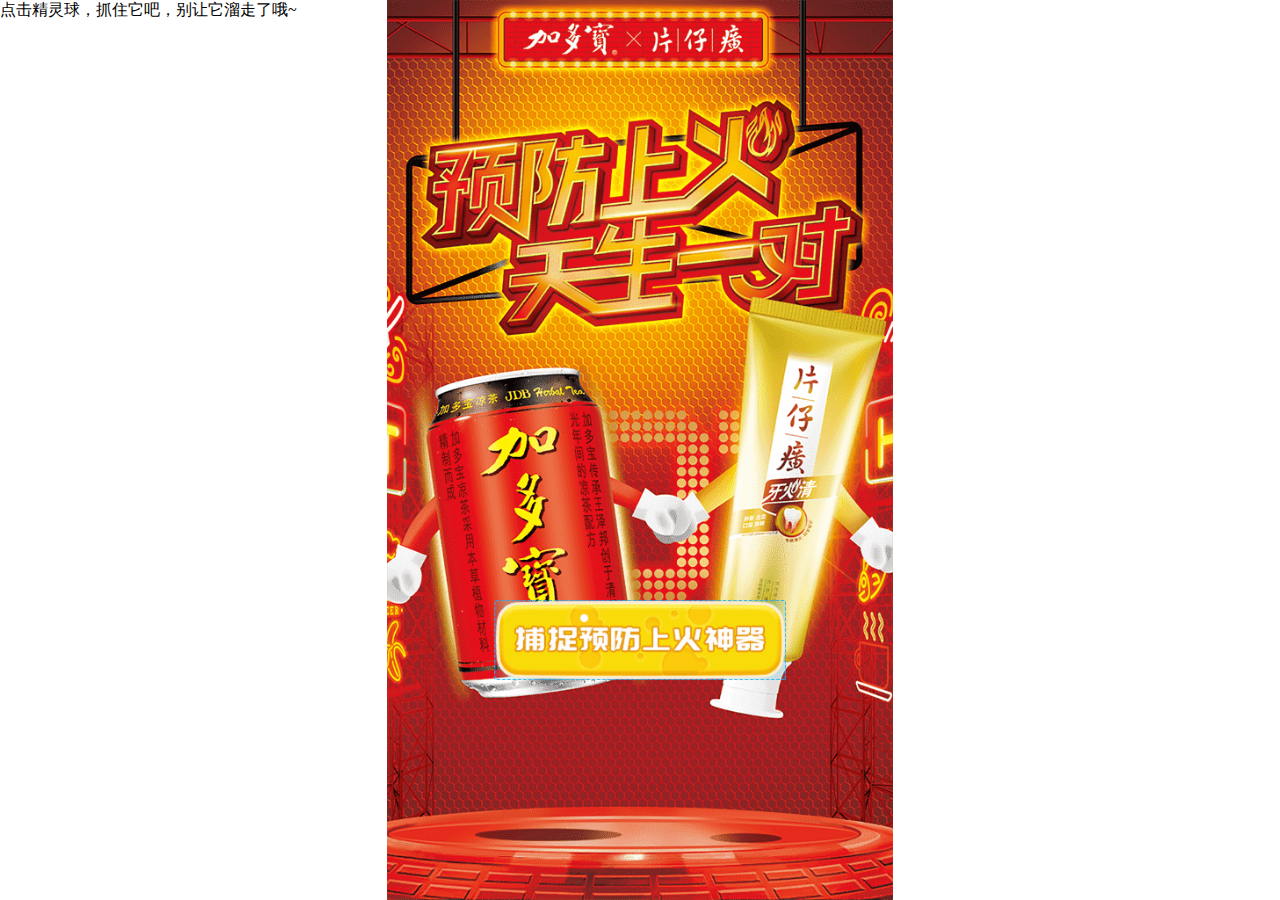
<file: index.html>
<!DOCTYPE html>
<html lang="en">

<head>
    <meta charset="UTF-8">
    <title>WebAR Demo</title>
    <meta name="viewport" content="width=device-width, initial-scale=1, maximum-scale=1, user-scalable=no">
    <link rel="stylesheet" href="asset/css/default.css" />

    
</head>

<body>
    <audio id="bg_music" src="asset/audio/bg.mp3" type="audio/mpeg" loop preload="auto"></audio>

    <div class="header" id="header">点击精灵球，抓住它吧，别让它溜走了哦~</div>

    <div class="home_container">
        <div class="start" id="start"></div>
        <!-- <div class="help" id="help"></div> -->
    </div>

    <div class="picked_container_failed">
        <div class="failed_header">   
            <div class="failed_contents" id="cell0">
                <p>很遗憾，</p>
                <p>捕捉的预防上火神奇神器溜走了</p>
            </div>
        </div>
        
        <div class="failed_help" id="f_restart"></div>
    </div>

    <div class="picked_container">
        <div class="sucess_header">
            <div class="sucess_contents" id="cell1">
                <p>恭喜您捕捉到了预防上火神器一枚</p>
                <p id="pick_content"></p>
            </div>
        </div>
        <div class="gift"></div>
        <!-- <div class="start" id="pick-gift"></div> -->
        <div class="help" id="s_restart"></div>
    </div>


    <div id="main">
        <div class="jdb" id="jdb01"></div>
        <div class="yg" id="yg01"></div>
    
        <div class="jdb" id="jdb02"></div>
        <div class="yg" id="yg02"></div>
    
        <div class="jdb" id="jdb03"></div>
        <div class="yg" id="yg03"></div>
    </div>

    <div id="picking">
        <div id="group_ball">
            <div class="jdb_p" id="jdb-pick"></div>
            <div class="yg_p" id="yg-pick"></div>
        </div>
        <div class="ball" id="ball-pick"></div>
    </div>

    <video id="video" playsinline=""></video>

    <div class="footer">
        <select class="none" id="videoDevice"></select>
    </div>

    <script type="text/javascript" src="asset/js/jquery.min.js"></script>
    <script type="text/javascript" src="asset/js/arcam.js"></script>
    <script type="text/javascript" src="asset/js/app.js"></script>
</body>

</html>
</file>
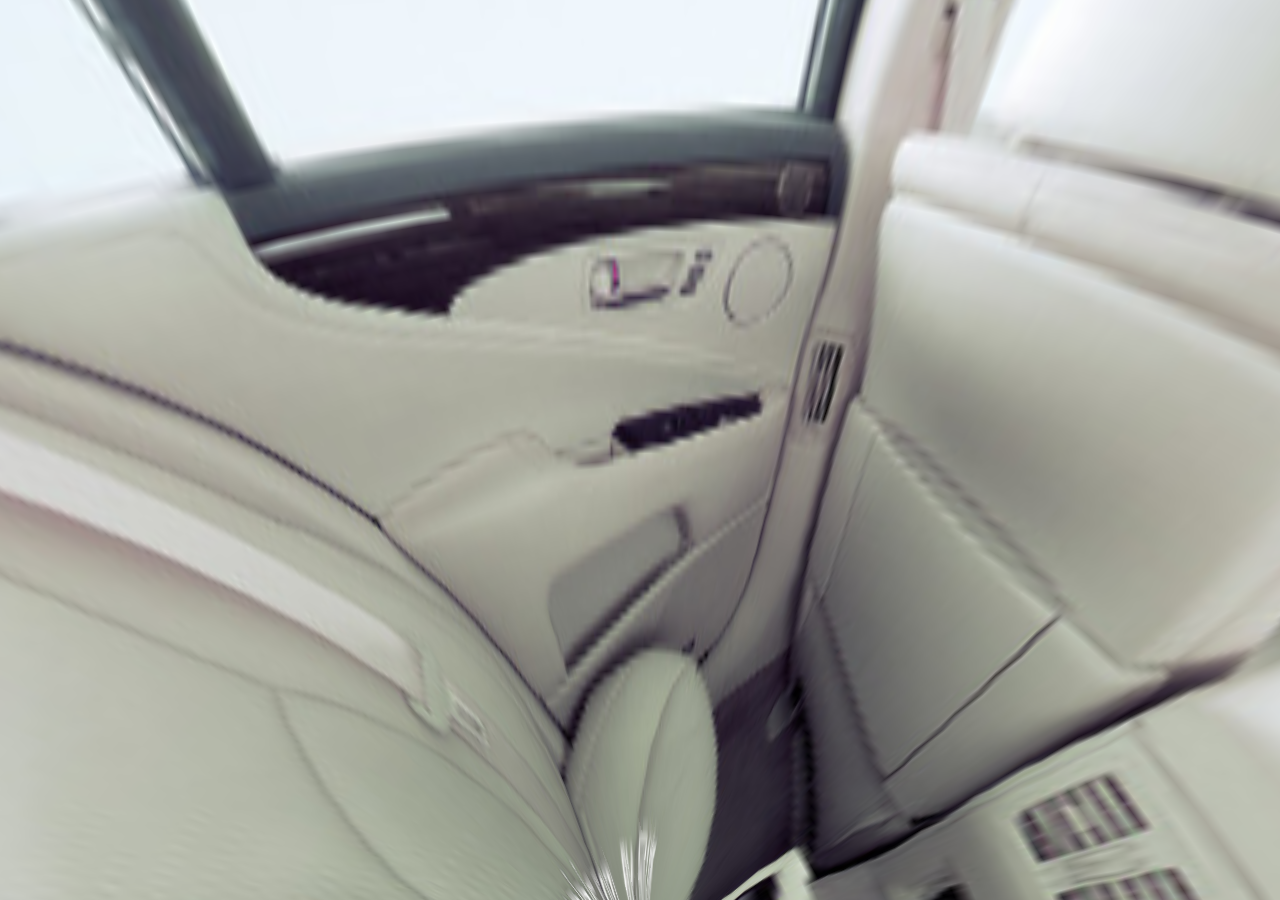
<file: car/index.html>
<!DOCTYPE html>
<html lang="en">
	<head>
		<title>Car Demo</title>
		<meta charset="utf-8">
		<meta name="viewport" content="width=device-width, user-scalable=no, minimum-scale=1.0, maximum-scale=1.0">
		<link type="text/css" rel="stylesheet" href="main.css">

		<script src="js/three.min.js"></script>
		<script src="js/OrbitControls.js"></script>
		<script src="js/DeviceOrientationControls.js"></script>
		<script src="js/inflate.min.js"></script>
		<script src="js/FBXLoader.js"></script>
		<script src="js/GLTFLoader.js"></script>
		<script src="js/EquirectangularToCubeGenerator.js"></script>
	</head>
	<body>

		<div id="container"></div>

		<script>
			var container, controls;
			var camera, scene, renderer, light;

			init();
			animate();

			function init() {
				container = document.getElementById( 'container' );

				camera = new THREE.PerspectiveCamera( 75, window.innerWidth / window.innerHeight, 1, 1100 );
				camera.target = new THREE.Vector3( 0, 0, 0 );

				scene = new THREE.Scene();

				light = new THREE.HemisphereLight( 0xffffff, 0x444444 );
				light.position.set( 0, 200, 0 );
				scene.add( light );

				light = new THREE.DirectionalLight( 0xffffff );
				light.position.set( 0, 200, 100 );
				light.castShadow = true;
				light.shadow.camera.top = 180;
				light.shadow.camera.bottom = - 100;
				light.shadow.camera.left = - 120;
				light.shadow.camera.right = 120;
				scene.add( light );


				var geometry = new THREE.SphereBufferGeometry( 500, 60, 40 );
				// invert the geometry on the x-axis so that all of the faces point inward
				geometry.scale( - 1, 1, 1 );

				var texture = new THREE.TextureLoader().load( 'textures/car01.jpg' );
				var material = new THREE.MeshBasicMaterial( { map: texture } );

				mesh = new THREE.Mesh( geometry, material );

				scene.add( mesh );

				renderer = new THREE.WebGLRenderer();
				renderer.setPixelRatio( window.devicePixelRatio );
				renderer.setSize( window.innerWidth, window.innerHeight );
				container.appendChild( renderer.domElement );

				//control
				var isMobile = /iPhone|iPad|iPod|Android/i.test(navigator.userAgent);
				if (isMobile) {
					console.log("You are using Mobile");
					controls = new THREE.DeviceOrientationControls( camera );
					camera.position.set(0, 0, 0);
				} else {
					console.log("You are using Desktop");
					controls = new THREE.OrbitControls( camera, renderer.domElement );
					controls.target.set( 0, 0, 0 );
					camera.position.set(0, 30, -30);
					controls.minDistance = 0;
					controls.maxDistance = 200;
					// controls.minPolarAngle = Math.PI / 3;
					// controls.maxPolarAngle = Math.PI / 2;
					// controls.enableZoom = false;
					controls.enablePan = false;
					controls.autoRotate = true;
					controls.update();
				}

				window.addEventListener( 'resize', onWindowResize, false );
			}

			function onWindowResize() {

				camera.aspect = window.innerWidth / window.innerHeight;
				camera.updateProjectionMatrix();

				renderer.setSize( window.innerWidth, window.innerHeight );
			}

			function animate() {
				requestAnimationFrame( animate );
				controls.update();
				update();
			}

			function update() {
				renderer.render( scene, camera );
			}



			var overscroll = function(el) {
				console.log("element is ", el);
				el.addEventListener('touchstart', function() {
					var top = el.scrollTop
					, totalScroll = el.scrollHeight
					, currentScroll = top + el.offsetHeight;
					//If we're at the top or the bottom of the containers
					//scroll, push up or down one pixel.
					//
					//this prevents the scroll from "passing through" to
					//the body.
					if(top === 0) {
						el.scrollTop = 1
					} else if(currentScroll === totalScroll) {
						el.scrollTop = top - 1
					}
				})
				el.addEventListener('touchmove', function(evt) {
					//if the content is actually scrollable, i.e. the content is long enough
					//that scrolling can occur
					if(el.offsetHeight < el.scrollHeight)
						evt._isScroller = true
				})
			}
			overscroll(container);
			document.body.addEventListener('touchmove', function(evt) {
			//In this case, the default behavior is scrolling the body, which
			//would result in an overflow.  Since we don't want that, we preventDefault.
			if(!evt._isScroller) {
				evt.preventDefault()
			}
			})

		</script>
	</body>
</html>
</file>
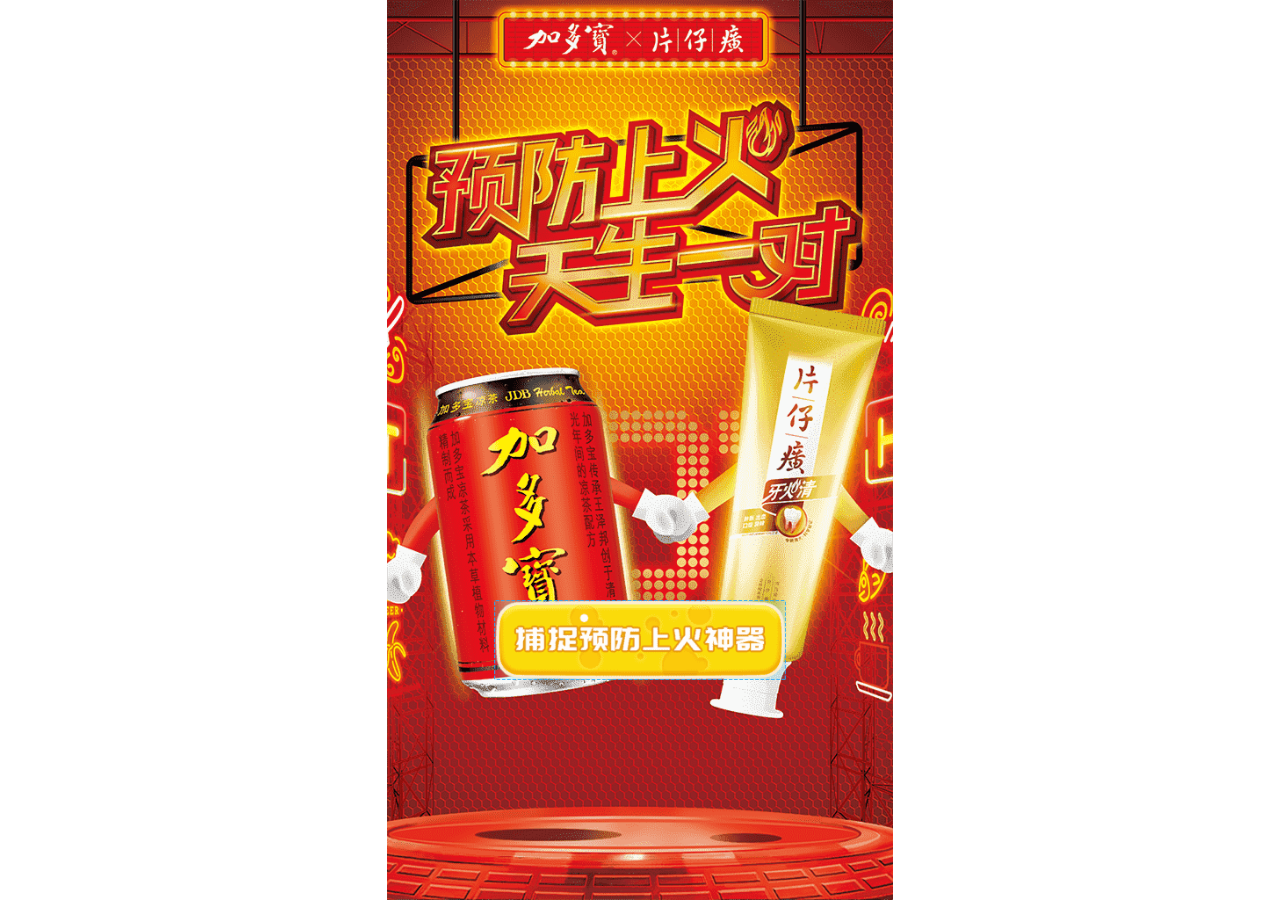
<file: demo/index.html>
<!DOCTYPE html>
<html lang="en">

<head>
    <meta charset="UTF-8">
    <title>WebAR Demo</title>
    <meta name="viewport" content="width=device-width, initial-scale=1, maximum-scale=1, user-scalable=no">
    <link rel="stylesheet" href="asset/css/default.css" />

    
</head>

<body>
    <audio id="bg_music" src="asset/audio/bg.mp3" type="audio/mpeg" loop preload="auto"></audio>


    <div class="home_container">
        <div class="start" id="start"></div>
        <!-- <div class="help" id="help"></div> -->
    </div>

    <div class="picked_container_failed">
        <div class="failed_header">   
            <div class="failed_contents" id="cell0">
                <p>很遗憾，</p>
                <p>捕捉的预防上火神奇神器溜走了</p>
            </div>
        </div>
        
        <div class="failed_help" id="f_restart"></div>
    </div>

    <div class="picked_container">
        <div class="sucess_header">
            <div class="sucess_contents" id="cell1">
                <p>恭喜您捕捉到了预防上火神器一枚</p>
                <p>获得鲜芋仙9折券一张</p>
            </div>
        </div>
        <div class="gift"></div>
        <div class="start" id="pick-gift"></div>
        <div class="help" id="s_restart"></div>
    </div>


    <div id="main">
        <div class="jdb" id="jdb01"></div>
        <div class="yg" id="yg01"></div>
    
        <div class="jdb" id="jdb02"></div>
        <div class="yg" id="yg02"></div>
    
        <div class="jdb" id="jdb03"></div>
        <div class="yg" id="yg03"></div>
    </div>

    <div id="picking">
        <div id="group_ball">
            <div class="jdb_p" id="jdb-pick"></div>
            <div class="yg_p" id="yg-pick"></div>
        </div>
        <div class="ball" id="ball-pick"></div>
    </div>

    <video id="video" playsinline=""></video>

    <div class="footer">
        <select class="none" id="videoDevice"></select>
    </div>

    <script type="text/javascript" src="asset/js/jquery.min.js"></script>
    <script type="text/javascript" src="asset/js/arcam.js"></script>
    <script type="text/javascript" src="asset/js/app.js"></script>
</body>

</html>
</file>
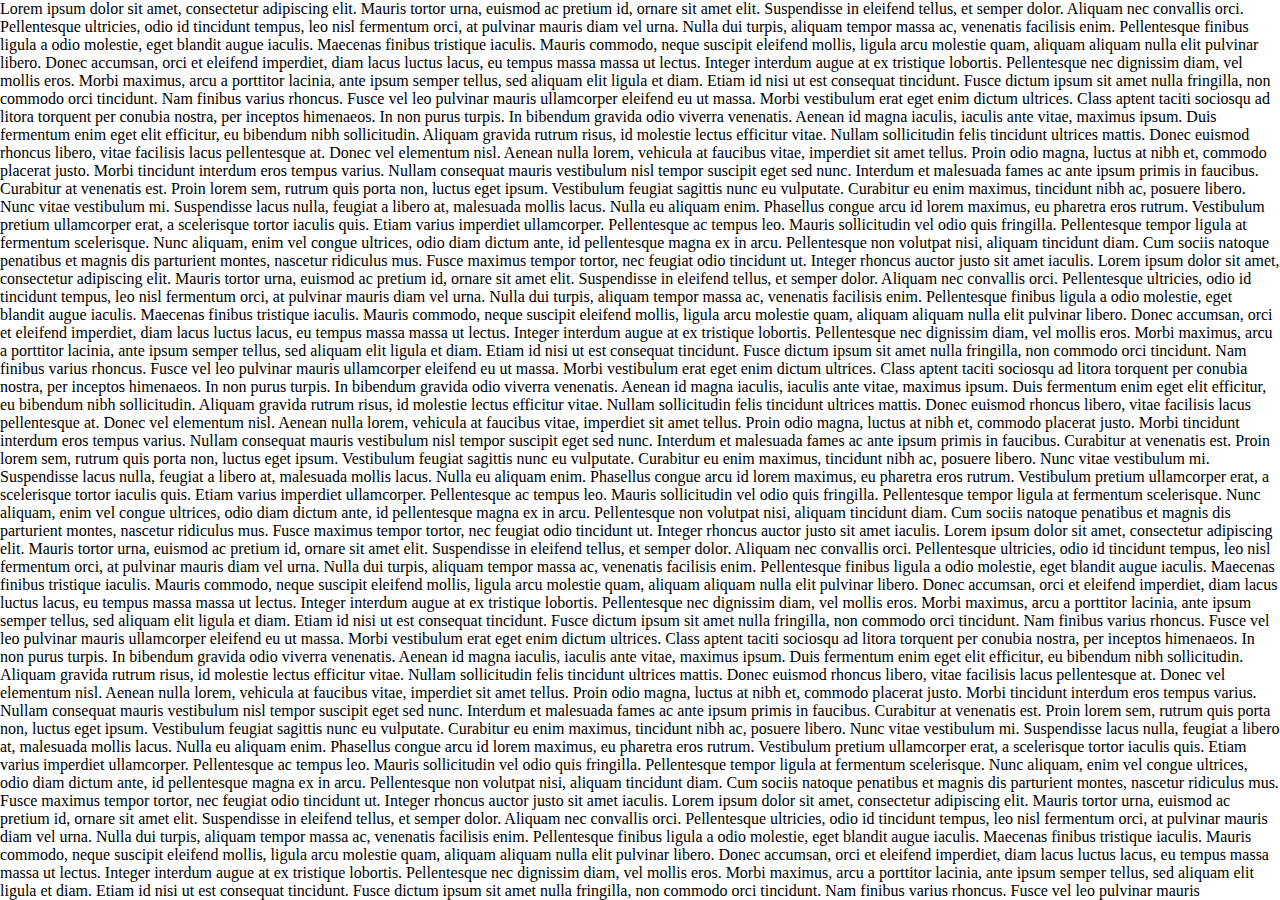
<file: prevent-overscroll/index.html>
<!doctype html>
<html>
  <head>
   <meta charset="utf-8">
  </head>
<body>
<div class="scroll" style="position:absolute; overflow:scroll; -webkit-overflow-scrolling: touch; top:0; left:0; bottom:0; right:0">
 Lorem ipsum dolor sit amet, consectetur adipiscing elit. Mauris tortor urna, euismod ac pretium id, ornare sit amet elit. Suspendisse in eleifend tellus, et semper dolor. Aliquam nec convallis orci. Pellentesque ultricies, odio id tincidunt tempus, leo nisl fermentum orci, at pulvinar mauris diam vel urna. Nulla dui turpis, aliquam tempor massa ac, venenatis facilisis enim. Pellentesque finibus ligula a odio molestie, eget blandit augue iaculis. Maecenas finibus tristique iaculis. Mauris commodo, neque suscipit eleifend mollis, ligula arcu molestie quam, aliquam aliquam nulla elit pulvinar libero. Donec accumsan, orci et eleifend imperdiet, diam lacus luctus lacus, eu tempus massa massa ut lectus. Integer interdum augue at ex tristique lobortis. Pellentesque nec dignissim diam, vel mollis eros. Morbi maximus, arcu a porttitor lacinia, ante ipsum semper tellus, sed aliquam elit ligula et diam. Etiam id nisi ut est consequat tincidunt. Fusce dictum ipsum sit amet nulla fringilla, non commodo orci tincidunt.

Nam finibus varius rhoncus. Fusce vel leo pulvinar mauris ullamcorper eleifend eu ut massa. Morbi vestibulum erat eget enim dictum ultrices. Class aptent taciti sociosqu ad litora torquent per conubia nostra, per inceptos himenaeos. In non purus turpis. In bibendum gravida odio viverra venenatis. Aenean id magna iaculis, iaculis ante vitae, maximus ipsum. Duis fermentum enim eget elit efficitur, eu bibendum nibh sollicitudin.

Aliquam gravida rutrum risus, id molestie lectus efficitur vitae. Nullam sollicitudin felis tincidunt ultrices mattis. Donec euismod rhoncus libero, vitae facilisis lacus pellentesque at. Donec vel elementum nisl. Aenean nulla lorem, vehicula at faucibus vitae, imperdiet sit amet tellus. Proin odio magna, luctus at nibh et, commodo placerat justo. Morbi tincidunt interdum eros tempus varius. Nullam consequat mauris vestibulum nisl tempor suscipit eget sed nunc. Interdum et malesuada fames ac ante ipsum primis in faucibus. Curabitur at venenatis est. Proin lorem sem, rutrum quis porta non, luctus eget ipsum. Vestibulum feugiat sagittis nunc eu vulputate. Curabitur eu enim maximus, tincidunt nibh ac, posuere libero. Nunc vitae vestibulum mi. Suspendisse lacus nulla, feugiat a libero at, malesuada mollis lacus. Nulla eu aliquam enim.

Phasellus congue arcu id lorem maximus, eu pharetra eros rutrum. Vestibulum pretium ullamcorper erat, a scelerisque tortor iaculis quis. Etiam varius imperdiet ullamcorper. Pellentesque ac tempus leo. Mauris sollicitudin vel odio quis fringilla. Pellentesque tempor ligula at fermentum scelerisque. Nunc aliquam, enim vel congue ultrices, odio diam dictum ante, id pellentesque magna ex in arcu. Pellentesque non volutpat nisi, aliquam tincidunt diam. Cum sociis natoque penatibus et magnis dis parturient montes, nascetur ridiculus mus. Fusce maximus tempor tortor, nec feugiat odio tincidunt ut. Integer rhoncus auctor justo sit amet iaculis.
 Lorem ipsum dolor sit amet, consectetur adipiscing elit. Mauris tortor urna, euismod ac pretium id, ornare sit amet elit. Suspendisse in eleifend tellus, et semper dolor. Aliquam nec convallis orci. Pellentesque ultricies, odio id tincidunt tempus, leo nisl fermentum orci, at pulvinar mauris diam vel urna. Nulla dui turpis, aliquam tempor massa ac, venenatis facilisis enim. Pellentesque finibus ligula a odio molestie, eget blandit augue iaculis. Maecenas finibus tristique iaculis. Mauris commodo, neque suscipit eleifend mollis, ligula arcu molestie quam, aliquam aliquam nulla elit pulvinar libero. Donec accumsan, orci et eleifend imperdiet, diam lacus luctus lacus, eu tempus massa massa ut lectus. Integer interdum augue at ex tristique lobortis. Pellentesque nec dignissim diam, vel mollis eros. Morbi maximus, arcu a porttitor lacinia, ante ipsum semper tellus, sed aliquam elit ligula et diam. Etiam id nisi ut est consequat tincidunt. Fusce dictum ipsum sit amet nulla fringilla, non commodo orci tincidunt.

Nam finibus varius rhoncus. Fusce vel leo pulvinar mauris ullamcorper eleifend eu ut massa. Morbi vestibulum erat eget enim dictum ultrices. Class aptent taciti sociosqu ad litora torquent per conubia nostra, per inceptos himenaeos. In non purus turpis. In bibendum gravida odio viverra venenatis. Aenean id magna iaculis, iaculis ante vitae, maximus ipsum. Duis fermentum enim eget elit efficitur, eu bibendum nibh sollicitudin.

Aliquam gravida rutrum risus, id molestie lectus efficitur vitae. Nullam sollicitudin felis tincidunt ultrices mattis. Donec euismod rhoncus libero, vitae facilisis lacus pellentesque at. Donec vel elementum nisl. Aenean nulla lorem, vehicula at faucibus vitae, imperdiet sit amet tellus. Proin odio magna, luctus at nibh et, commodo placerat justo. Morbi tincidunt interdum eros tempus varius. Nullam consequat mauris vestibulum nisl tempor suscipit eget sed nunc. Interdum et malesuada fames ac ante ipsum primis in faucibus. Curabitur at venenatis est. Proin lorem sem, rutrum quis porta non, luctus eget ipsum. Vestibulum feugiat sagittis nunc eu vulputate. Curabitur eu enim maximus, tincidunt nibh ac, posuere libero. Nunc vitae vestibulum mi. Suspendisse lacus nulla, feugiat a libero at, malesuada mollis lacus. Nulla eu aliquam enim.

Phasellus congue arcu id lorem maximus, eu pharetra eros rutrum. Vestibulum pretium ullamcorper erat, a scelerisque tortor iaculis quis. Etiam varius imperdiet ullamcorper. Pellentesque ac tempus leo. Mauris sollicitudin vel odio quis fringilla. Pellentesque tempor ligula at fermentum scelerisque. Nunc aliquam, enim vel congue ultrices, odio diam dictum ante, id pellentesque magna ex in arcu. Pellentesque non volutpat nisi, aliquam tincidunt diam. Cum sociis natoque penatibus et magnis dis parturient montes, nascetur ridiculus mus. Fusce maximus tempor tortor, nec feugiat odio tincidunt ut. Integer rhoncus auctor justo sit amet iaculis. 
 Lorem ipsum dolor sit amet, consectetur adipiscing elit. Mauris tortor urna, euismod ac pretium id, ornare sit amet elit. Suspendisse in eleifend tellus, et semper dolor. Aliquam nec convallis orci. Pellentesque ultricies, odio id tincidunt tempus, leo nisl fermentum orci, at pulvinar mauris diam vel urna. Nulla dui turpis, aliquam tempor massa ac, venenatis facilisis enim. Pellentesque finibus ligula a odio molestie, eget blandit augue iaculis. Maecenas finibus tristique iaculis. Mauris commodo, neque suscipit eleifend mollis, ligula arcu molestie quam, aliquam aliquam nulla elit pulvinar libero. Donec accumsan, orci et eleifend imperdiet, diam lacus luctus lacus, eu tempus massa massa ut lectus. Integer interdum augue at ex tristique lobortis. Pellentesque nec dignissim diam, vel mollis eros. Morbi maximus, arcu a porttitor lacinia, ante ipsum semper tellus, sed aliquam elit ligula et diam. Etiam id nisi ut est consequat tincidunt. Fusce dictum ipsum sit amet nulla fringilla, non commodo orci tincidunt.

Nam finibus varius rhoncus. Fusce vel leo pulvinar mauris ullamcorper eleifend eu ut massa. Morbi vestibulum erat eget enim dictum ultrices. Class aptent taciti sociosqu ad litora torquent per conubia nostra, per inceptos himenaeos. In non purus turpis. In bibendum gravida odio viverra venenatis. Aenean id magna iaculis, iaculis ante vitae, maximus ipsum. Duis fermentum enim eget elit efficitur, eu bibendum nibh sollicitudin.

Aliquam gravida rutrum risus, id molestie lectus efficitur vitae. Nullam sollicitudin felis tincidunt ultrices mattis. Donec euismod rhoncus libero, vitae facilisis lacus pellentesque at. Donec vel elementum nisl. Aenean nulla lorem, vehicula at faucibus vitae, imperdiet sit amet tellus. Proin odio magna, luctus at nibh et, commodo placerat justo. Morbi tincidunt interdum eros tempus varius. Nullam consequat mauris vestibulum nisl tempor suscipit eget sed nunc. Interdum et malesuada fames ac ante ipsum primis in faucibus. Curabitur at venenatis est. Proin lorem sem, rutrum quis porta non, luctus eget ipsum. Vestibulum feugiat sagittis nunc eu vulputate. Curabitur eu enim maximus, tincidunt nibh ac, posuere libero. Nunc vitae vestibulum mi. Suspendisse lacus nulla, feugiat a libero at, malesuada mollis lacus. Nulla eu aliquam enim.

Phasellus congue arcu id lorem maximus, eu pharetra eros rutrum. Vestibulum pretium ullamcorper erat, a scelerisque tortor iaculis quis. Etiam varius imperdiet ullamcorper. Pellentesque ac tempus leo. Mauris sollicitudin vel odio quis fringilla. Pellentesque tempor ligula at fermentum scelerisque. Nunc aliquam, enim vel congue ultrices, odio diam dictum ante, id pellentesque magna ex in arcu. Pellentesque non volutpat nisi, aliquam tincidunt diam. Cum sociis natoque penatibus et magnis dis parturient montes, nascetur ridiculus mus. Fusce maximus tempor tortor, nec feugiat odio tincidunt ut. Integer rhoncus auctor justo sit amet iaculis. 
 Lorem ipsum dolor sit amet, consectetur adipiscing elit. Mauris tortor urna, euismod ac pretium id, ornare sit amet elit. Suspendisse in eleifend tellus, et semper dolor. Aliquam nec convallis orci. Pellentesque ultricies, odio id tincidunt tempus, leo nisl fermentum orci, at pulvinar mauris diam vel urna. Nulla dui turpis, aliquam tempor massa ac, venenatis facilisis enim. Pellentesque finibus ligula a odio molestie, eget blandit augue iaculis. Maecenas finibus tristique iaculis. Mauris commodo, neque suscipit eleifend mollis, ligula arcu molestie quam, aliquam aliquam nulla elit pulvinar libero. Donec accumsan, orci et eleifend imperdiet, diam lacus luctus lacus, eu tempus massa massa ut lectus. Integer interdum augue at ex tristique lobortis. Pellentesque nec dignissim diam, vel mollis eros. Morbi maximus, arcu a porttitor lacinia, ante ipsum semper tellus, sed aliquam elit ligula et diam. Etiam id nisi ut est consequat tincidunt. Fusce dictum ipsum sit amet nulla fringilla, non commodo orci tincidunt.

Nam finibus varius rhoncus. Fusce vel leo pulvinar mauris ullamcorper eleifend eu ut massa. Morbi vestibulum erat eget enim dictum ultrices. Class aptent taciti sociosqu ad litora torquent per conubia nostra, per inceptos himenaeos. In non purus turpis. In bibendum gravida odio viverra venenatis. Aenean id magna iaculis, iaculis ante vitae, maximus ipsum. Duis fermentum enim eget elit efficitur, eu bibendum nibh sollicitudin.

Aliquam gravida rutrum risus, id molestie lectus efficitur vitae. Nullam sollicitudin felis tincidunt ultrices mattis. Donec euismod rhoncus libero, vitae facilisis lacus pellentesque at. Donec vel elementum nisl. Aenean nulla lorem, vehicula at faucibus vitae, imperdiet sit amet tellus. Proin odio magna, luctus at nibh et, commodo placerat justo. Morbi tincidunt interdum eros tempus varius. Nullam consequat mauris vestibulum nisl tempor suscipit eget sed nunc. Interdum et malesuada fames ac ante ipsum primis in faucibus. Curabitur at venenatis est. Proin lorem sem, rutrum quis porta non, luctus eget ipsum. Vestibulum feugiat sagittis nunc eu vulputate. Curabitur eu enim maximus, tincidunt nibh ac, posuere libero. Nunc vitae vestibulum mi. Suspendisse lacus nulla, feugiat a libero at, malesuada mollis lacus. Nulla eu aliquam enim.

Phasellus congue arcu id lorem maximus, eu pharetra eros rutrum. Vestibulum pretium ullamcorper erat, a scelerisque tortor iaculis quis. Etiam varius imperdiet ullamcorper. Pellentesque ac tempus leo. Mauris sollicitudin vel odio quis fringilla. Pellentesque tempor ligula at fermentum scelerisque. Nunc aliquam, enim vel congue ultrices, odio diam dictum ante, id pellentesque magna ex in arcu. Pellentesque non volutpat nisi, aliquam tincidunt diam. Cum sociis natoque penatibus et magnis dis parturient montes, nascetur ridiculus mus. Fusce maximus tempor tortor, nec feugiat odio tincidunt ut. Integer rhoncus auctor justo sit amet iaculis. 
 Lorem ipsum dolor sit amet, consectetur adipiscing elit. Mauris tortor urna, euismod ac pretium id, ornare sit amet elit. Suspendisse in eleifend tellus, et semper dolor. Aliquam nec convallis orci. Pellentesque ultricies, odio id tincidunt tempus, leo nisl fermentum orci, at pulvinar mauris diam vel urna. Nulla dui turpis, aliquam tempor massa ac, venenatis facilisis enim. Pellentesque finibus ligula a odio molestie, eget blandit augue iaculis. Maecenas finibus tristique iaculis. Mauris commodo, neque suscipit eleifend mollis, ligula arcu molestie quam, aliquam aliquam nulla elit pulvinar libero. Donec accumsan, orci et eleifend imperdiet, diam lacus luctus lacus, eu tempus massa massa ut lectus. Integer interdum augue at ex tristique lobortis. Pellentesque nec dignissim diam, vel mollis eros. Morbi maximus, arcu a porttitor lacinia, ante ipsum semper tellus, sed aliquam elit ligula et diam. Etiam id nisi ut est consequat tincidunt. Fusce dictum ipsum sit amet nulla fringilla, non commodo orci tincidunt.

Nam finibus varius rhoncus. Fusce vel leo pulvinar mauris ullamcorper eleifend eu ut massa. Morbi vestibulum erat eget enim dictum ultrices. Class aptent taciti sociosqu ad litora torquent per conubia nostra, per inceptos himenaeos. In non purus turpis. In bibendum gravida odio viverra venenatis. Aenean id magna iaculis, iaculis ante vitae, maximus ipsum. Duis fermentum enim eget elit efficitur, eu bibendum nibh sollicitudin.

Aliquam gravida rutrum risus, id molestie lectus efficitur vitae. Nullam sollicitudin felis tincidunt ultrices mattis. Donec euismod rhoncus libero, vitae facilisis lacus pellentesque at. Donec vel elementum nisl. Aenean nulla lorem, vehicula at faucibus vitae, imperdiet sit amet tellus. Proin odio magna, luctus at nibh et, commodo placerat justo. Morbi tincidunt interdum eros tempus varius. Nullam consequat mauris vestibulum nisl tempor suscipit eget sed nunc. Interdum et malesuada fames ac ante ipsum primis in faucibus. Curabitur at venenatis est. Proin lorem sem, rutrum quis porta non, luctus eget ipsum. Vestibulum feugiat sagittis nunc eu vulputate. Curabitur eu enim maximus, tincidunt nibh ac, posuere libero. Nunc vitae vestibulum mi. Suspendisse lacus nulla, feugiat a libero at, malesuada mollis lacus. Nulla eu aliquam enim.

Phasellus congue arcu id lorem maximus, eu pharetra eros rutrum. Vestibulum pretium ullamcorper erat, a scelerisque tortor iaculis quis. Etiam varius imperdiet ullamcorper. Pellentesque ac tempus leo. Mauris sollicitudin vel odio quis fringilla. Pellentesque tempor ligula at fermentum scelerisque. Nunc aliquam, enim vel congue ultrices, odio diam dictum ante, id pellentesque magna ex in arcu. Pellentesque non volutpat nisi, aliquam tincidunt diam. Cum sociis natoque penatibus et magnis dis parturient montes, nascetur ridiculus mus. Fusce maximus tempor tortor, nec feugiat odio tincidunt ut. Integer rhoncus auctor justo sit amet iaculis. 
 Lorem ipsum dolor sit amet, consectetur adipiscing elit. Mauris tortor urna, euismod ac pretium id, ornare sit amet elit. Suspendisse in eleifend tellus, et semper dolor. Aliquam nec convallis orci. Pellentesque ultricies, odio id tincidunt tempus, leo nisl fermentum orci, at pulvinar mauris diam vel urna. Nulla dui turpis, aliquam tempor massa ac, venenatis facilisis enim. Pellentesque finibus ligula a odio molestie, eget blandit augue iaculis. Maecenas finibus tristique iaculis. Mauris commodo, neque suscipit eleifend mollis, ligula arcu molestie quam, aliquam aliquam nulla elit pulvinar libero. Donec accumsan, orci et eleifend imperdiet, diam lacus luctus lacus, eu tempus massa massa ut lectus. Integer interdum augue at ex tristique lobortis. Pellentesque nec dignissim diam, vel mollis eros. Morbi maximus, arcu a porttitor lacinia, ante ipsum semper tellus, sed aliquam elit ligula et diam. Etiam id nisi ut est consequat tincidunt. Fusce dictum ipsum sit amet nulla fringilla, non commodo orci tincidunt.

Nam finibus varius rhoncus. Fusce vel leo pulvinar mauris ullamcorper eleifend eu ut massa. Morbi vestibulum erat eget enim dictum ultrices. Class aptent taciti sociosqu ad litora torquent per conubia nostra, per inceptos himenaeos. In non purus turpis. In bibendum gravida odio viverra venenatis. Aenean id magna iaculis, iaculis ante vitae, maximus ipsum. Duis fermentum enim eget elit efficitur, eu bibendum nibh sollicitudin.

Aliquam gravida rutrum risus, id molestie lectus efficitur vitae. Nullam sollicitudin felis tincidunt ultrices mattis. Donec euismod rhoncus libero, vitae facilisis lacus pellentesque at. Donec vel elementum nisl. Aenean nulla lorem, vehicula at faucibus vitae, imperdiet sit amet tellus. Proin odio magna, luctus at nibh et, commodo placerat justo. Morbi tincidunt interdum eros tempus varius. Nullam consequat mauris vestibulum nisl tempor suscipit eget sed nunc. Interdum et malesuada fames ac ante ipsum primis in faucibus. Curabitur at venenatis est. Proin lorem sem, rutrum quis porta non, luctus eget ipsum. Vestibulum feugiat sagittis nunc eu vulputate. Curabitur eu enim maximus, tincidunt nibh ac, posuere libero. Nunc vitae vestibulum mi. Suspendisse lacus nulla, feugiat a libero at, malesuada mollis lacus. Nulla eu aliquam enim.

Phasellus congue arcu id lorem maximus, eu pharetra eros rutrum. Vestibulum pretium ullamcorper erat, a scelerisque tortor iaculis quis. Etiam varius imperdiet ullamcorper. Pellentesque ac tempus leo. Mauris sollicitudin vel odio quis fringilla. Pellentesque tempor ligula at fermentum scelerisque. Nunc aliquam, enim vel congue ultrices, odio diam dictum ante, id pellentesque magna ex in arcu. Pellentesque non volutpat nisi, aliquam tincidunt diam. Cum sociis natoque penatibus et magnis dis parturient montes, nascetur ridiculus mus. Fusce maximus tempor tortor, nec feugiat odio tincidunt ut. Integer rhoncus auctor justo sit amet iaculis. 
 Lorem ipsum dolor sit amet, consectetur adipiscing elit. Mauris tortor urna, euismod ac pretium id, ornare sit amet elit. Suspendisse in eleifend tellus, et semper dolor. Aliquam nec convallis orci. Pellentesque ultricies, odio id tincidunt tempus, leo nisl fermentum orci, at pulvinar mauris diam vel urna. Nulla dui turpis, aliquam tempor massa ac, venenatis facilisis enim. Pellentesque finibus ligula a odio molestie, eget blandit augue iaculis. Maecenas finibus tristique iaculis. Mauris commodo, neque suscipit eleifend mollis, ligula arcu molestie quam, aliquam aliquam nulla elit pulvinar libero. Donec accumsan, orci et eleifend imperdiet, diam lacus luctus lacus, eu tempus massa massa ut lectus. Integer interdum augue at ex tristique lobortis. Pellentesque nec dignissim diam, vel mollis eros. Morbi maximus, arcu a porttitor lacinia, ante ipsum semper tellus, sed aliquam elit ligula et diam. Etiam id nisi ut est consequat tincidunt. Fusce dictum ipsum sit amet nulla fringilla, non commodo orci tincidunt.

Nam finibus varius rhoncus. Fusce vel leo pulvinar mauris ullamcorper eleifend eu ut massa. Morbi vestibulum erat eget enim dictum ultrices. Class aptent taciti sociosqu ad litora torquent per conubia nostra, per inceptos himenaeos. In non purus turpis. In bibendum gravida odio viverra venenatis. Aenean id magna iaculis, iaculis ante vitae, maximus ipsum. Duis fermentum enim eget elit efficitur, eu bibendum nibh sollicitudin.

Aliquam gravida rutrum risus, id molestie lectus efficitur vitae. Nullam sollicitudin felis tincidunt ultrices mattis. Donec euismod rhoncus libero, vitae facilisis lacus pellentesque at. Donec vel elementum nisl. Aenean nulla lorem, vehicula at faucibus vitae, imperdiet sit amet tellus. Proin odio magna, luctus at nibh et, commodo placerat justo. Morbi tincidunt interdum eros tempus varius. Nullam consequat mauris vestibulum nisl tempor suscipit eget sed nunc. Interdum et malesuada fames ac ante ipsum primis in faucibus. Curabitur at venenatis est. Proin lorem sem, rutrum quis porta non, luctus eget ipsum. Vestibulum feugiat sagittis nunc eu vulputate. Curabitur eu enim maximus, tincidunt nibh ac, posuere libero. Nunc vitae vestibulum mi. Suspendisse lacus nulla, feugiat a libero at, malesuada mollis lacus. Nulla eu aliquam enim.

Phasellus congue arcu id lorem maximus, eu pharetra eros rutrum. Vestibulum pretium ullamcorper erat, a scelerisque tortor iaculis quis. Etiam varius imperdiet ullamcorper. Pellentesque ac tempus leo. Mauris sollicitudin vel odio quis fringilla. Pellentesque tempor ligula at fermentum scelerisque. Nunc aliquam, enim vel congue ultrices, odio diam dictum ante, id pellentesque magna ex in arcu. Pellentesque non volutpat nisi, aliquam tincidunt diam. Cum sociis natoque penatibus et magnis dis parturient montes, nascetur ridiculus mus. Fusce maximus tempor tortor, nec feugiat odio tincidunt ut. Integer rhoncus auctor justo sit amet iaculis.  
</div>
</body>

<script>
var overscroll = function(el) {
  el.addEventListener('touchstart', function() {
    var top = el.scrollTop
      , totalScroll = el.scrollHeight
      , currentScroll = top + el.offsetHeight

    //If we're at the top or the bottom of the containers
    //scroll, push up or down one pixel.
    //
    //this prevents the scroll from "passing through" to
    //the body.
    if(top === 0) {
      el.scrollTop = 1
    } else if(currentScroll === totalScroll) {
      el.scrollTop = top - 1
    }
  })

  el.addEventListener('touchmove', function(evt) {
    //if the content is actually scrollable, i.e. the content is long enough
    //that scrolling can occur
    if(el.offsetHeight < el.scrollHeight)
      evt._isScroller = true
  })
}

overscroll(document.querySelector('.scroll'));

document.body.addEventListener('touchmove', function(evt) {
  //In this case, the default behavior is scrolling the body, which
  //would result in an overflow.  Since we don't want that, we preventDefault.
  if(!evt._isScroller) {
    evt.preventDefault()
  }
})
</script>
</html>
</file>
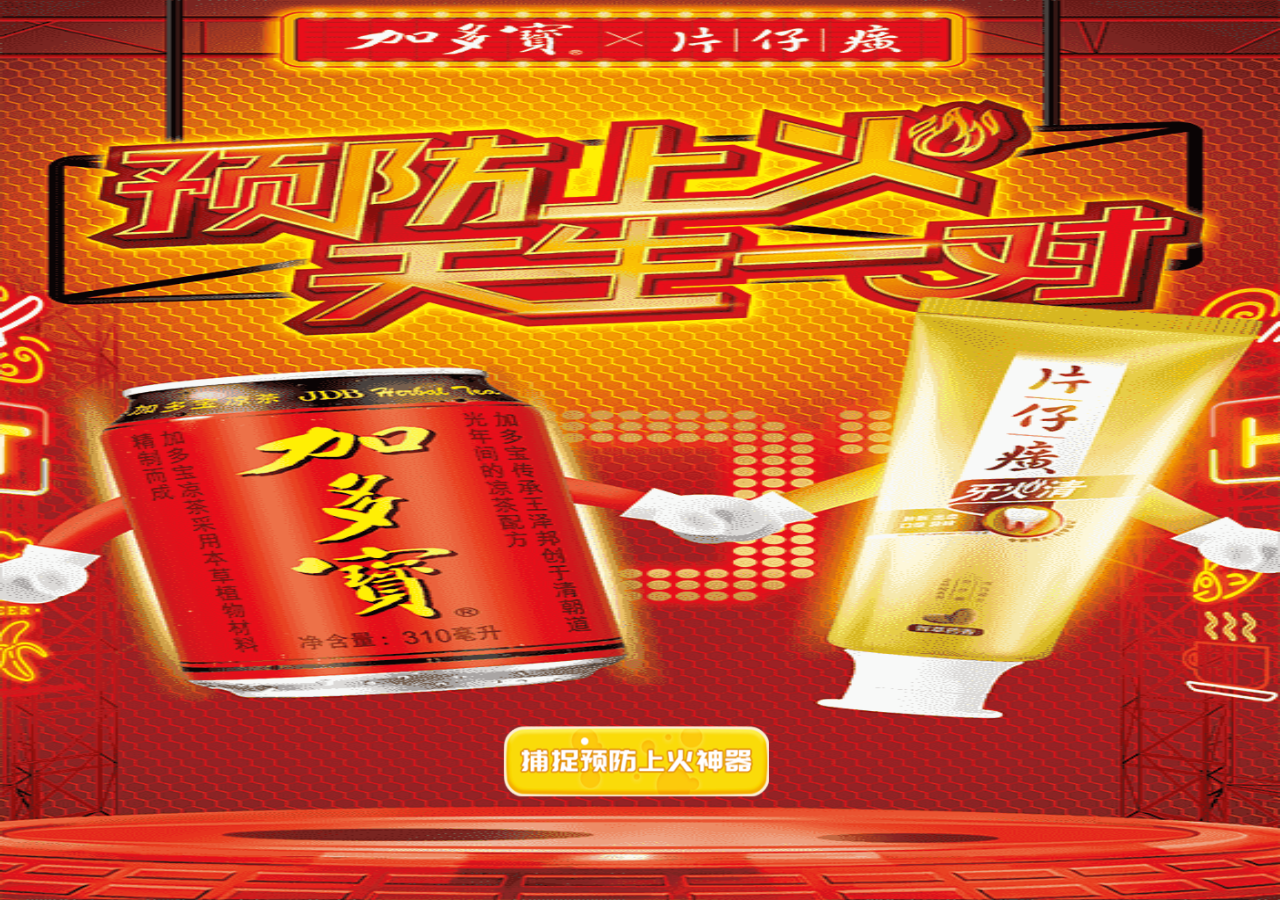
<file: demo/demo/index.html>
<!DOCTYPE html>
<html lang="en">

<head>
    <meta charset="UTF-8">
    <title>WebAR Demo</title>
    <meta name="viewport" content="width=device-width, initial-scale=1, maximum-scale=1, user-scalable=no">
    <link rel="stylesheet" href="asset/css/default.css" />

    
</head>

<body>
    <audio id="bg_music" src="asset/audio/bg.mp3" type="audio/mpeg" loop preload="auto"></audio>


    <div class="home_container">
        <div class="start" id="start"></div>
        <!-- <div class="help" id="help"></div> -->
    </div>

    <div class="picked_container_failed">
        <div class="failed_header">   
            <div class="failed_contents" id="cell0">
                <p>很遗憾，</p>
                <p>捕捉的预防上火神奇神器溜走了</p>
            </div>
        </div>
        
        <div class="failed_help" id="f_restart"></div>
    </div>

    <div class="picked_container">
        <div class="sucess_header">
            <div class="sucess_contents" id="cell1">
                <p id="s_head">恭喜您捕捉到了预防上火神器一枚</p>
                <p id="pick_contents"></p>
                <p id="s_tail">请到微信卡包查看</p>
            </div>
            <div class="gift" id="gift"></div>
        </div>
        <!-- <div class="start" id="pick-gift"></div> -->
        <div class="help" id="s_restart"></div>
    </div>


    <div id="main">
        <div id="hintMain">
            <p>哇塞，这么多防上火器，赶紧抓一个吧，</p>
            <p>有中奖机会哦</p>
        </div>
        <div class="jdb" id="jdb01"></div>
        <div class="yg" id="yg01"></div>
    
        <div class="jdb" id="jdb02"></div>
        <div class="yg" id="yg02"></div>
    
        <div class="jdb" id="jdb03"></div>
        <div class="yg" id="yg03"></div>
    </div>

    <div id="picking">
        <div class="jdb_p" id="jdb-pick"></div>
        <div class="yg_p" id="yg-pick"></div>
        <div class="ball" id="ball-pick">
            <div id="hand"></div>
        </div>
        <div id="hintPick">
            <p>点击精灵球，抓住它吧，别让它溜走了哦~</p>
        </div>
    </div>

    <script type="text/javascript" src="asset/js/jquery.min.js"></script>
    <script type="text/javascript" src="asset/js/rtcUtils.js"></script>
    <script type="text/javascript" src="asset/js/app.js"></script>
</body>

</html>
</file>
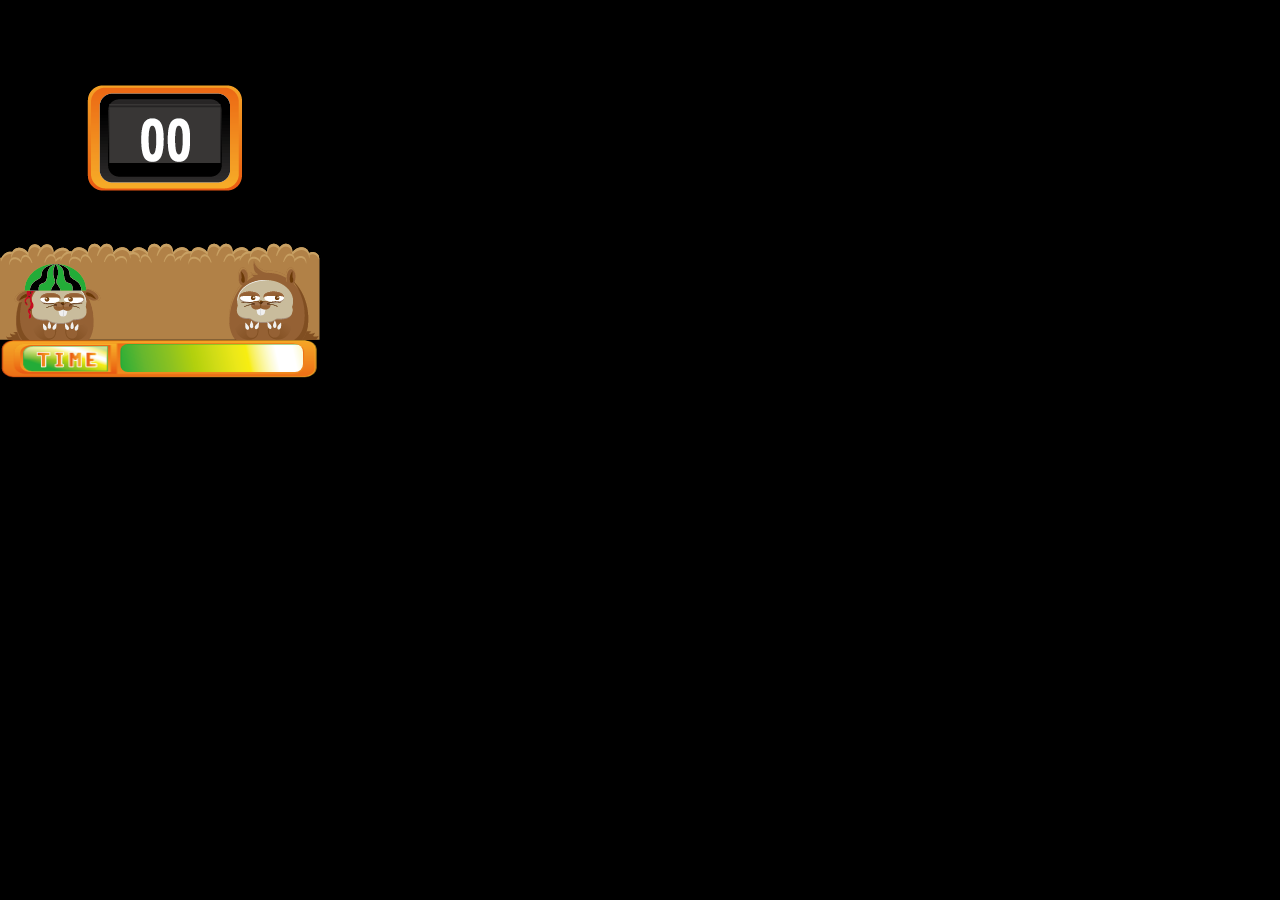
<file: index-0.html>
<!DOCTYPE html>
<html lang="en">
<head>
    <meta charset="UTF-8">
    <link href="css/style.css" rel="stylesheet" type="text/css"/>
    <title>打地鼠</title>
</head>
<body>

<!--整个游戏区域-->
<section class="game">
    <!--土堆-->
    <div class="mound"></div>
    <!--地鼠-->
    <div class="enemies">
        <input class="enemy" id="enemy_1" name="enemy_1" type="radio">
        <div class="effect"></div>
        <input class="enemy" id="enemy_2" name="enemy_2" type="radio">
        <div class="effect"></div>
        <input class="enemy" id="enemy_3" name="enemy_3" type="radio">
        <div class="effect"></div>
        <input class="enemy" id="enemy_4" name="enemy_4" type="radio">
        <div class="effect"></div>
        <input class="enemy" id="enemy_5" name="enemy_5" type="radio">
        <div class="effect"></div>
        <input class="enemy" id="enemy_6" name="enemy_6" type="radio">
        <div class="effect"></div>
        <input class="enemy" id="enemy_7" name="enemy_7" type="radio">
        <div class="effect"></div>
        <input class="enemy" id="enemy_8" name="enemy_8" type="radio">
        <div class="effect"></div>
        <input class="enemy" id="enemy_9" name="enemy_9" type="radio">
        <div class="effect"></div>
        <input class="enemy" id="enemy_10" name="enemy_10" type="radio">
        <div class="effect"></div>
    </div>
    <!--计时模块-->
    <div class="timer">
        <div class="progress"></div>
    </div>
    <!--分数-->
    <div class="score-board">
        <div class="score-wrap">
            <div class="scores">
                <input checked class="score" name="enemy_1" type="radio"/>
                <input checked class="score" name="enemy_2" type="radio"/>
                <input checked class="score" name="enemy_3" type="radio"/>
                <input checked class="score" name="enemy_4" type="radio"/>
                <input checked class="score" name="enemy_5" type="radio"/>
                <input checked class="score" name="enemy_6" type="radio"/>
                <input checked class="score" name="enemy_7" type="radio"/>
                <input checked class="score" name="enemy_8" type="radio"/>
                <input checked class="score" name="enemy_9" type="radio"/>
                <input checked class="score" name="enemy_10" type="radio"/>
                <div class="score-pic"></div>
            </div>
        </div>
    </div>
    <a class="gameover" href="index.html"></a>
</section>
</body>
</html>
</file>
<file: asset/css/default.css>
body {
    margin: 0;
    padding: 0;
    width: 100%;
    height: 100%;
    overflow: hidden;
}

.header{
    
}

#video {
    position: absolute;
    top: 0;
    left: 0;
    z-index: 1;
}

.footer {
/* 
    width: 980px;
    height:100%;
    left: 50%;
    margin-left: -490px; */

    opacity: 1;
    position: fixed;
    bottom: 10px;

    width: 100%;
    text-align: center;

    z-index: 10000;
}

.none{
    display: none;
}

.mainCanvas {
    position: absolute;
    top: 0;
    left: 0;
    z-index: 10;
}

#loadingUI{
    position: absolute;
    z-index: 100000;
}

.center{
    position: absolute;
    display: inline-block;
    margin: 200px auto;
    width: 300px;
    height: 300px;
    z-index: 10000;
}

.yg{
    width: 252px; height: 400px;
    background: url('../images/yg-sprites.png');
    animation: yg-anim 1s steps(5) infinite;
    transform: scale(0.5);
    z-index: 100;
    transform-origin: 0 0;
}

@keyframes yg-anim {
    100%{
        background-position: -1300px;
    }
}


.jdb{
    width: 687px; height: 1009px;
    background: url('../images/jdb-sprites.png');
    animation: jdb-anim 1s steps(6) infinite;
    transform: scale(0.3);
    z-index: 100;
    transform-origin: 0 0;
}

@keyframes jdb-anim {
    100%{
        background-position: -4172px;
    }
}

#yg01{
    position: absolute;
    top: 5%;
    left:0%;
}

#jdb01{
    position: absolute;
    top: 2%;
    left: 30%;
}

#yg02{
    position: absolute;
    top: 30%;
    left: 40%;
}

#jdb02{
    position: absolute;
    top: 30%;
    left: 50%;
}

#yg03{
    position: absolute;
    top: 60%;
    left:60%;
}

#jdb03{
    position: absolute;
    top: 50%;
    left: 20%;
}




.yg_p{
    width: 252px; height: 400px;
    background: url('../images/yg-sprites.png');
    animation: yg-anim 1s steps(5) infinite;
    transform: scale(0.8);
    z-index: 100;
    transform-origin: 0 0;
}

@keyframes yg-anim {
    100%{
        background-position: -1300px;
    }
}


.jdb_p{
    width: 687px; height: 1009px;
    background: url('../images/jdb-sprites.png');
    animation: jdb-anim 1s steps(6) infinite;
    transform: scale(0.3);
    z-index: 100;
    transform-origin: 0 0;
}

@keyframes jdb-anim {
    100%{
        background-position: -4172px;
    }
}

#jdb-pick{
    position: absolute;
    top: 0%;
    left: -10%;
}

#yg-pick{
    position: absolute;
    top: 0px;
    left: 50%;
}

.ball{
    width: 400px; height: 711px;
    background: url('../images/ball-sprites.png');
    animation: ball-anim 2s steps(40) infinite;
    transform: scale(0.4);
    z-index: 90;
    transform-origin: 0 0;
}

@keyframes ball-anim {
    100%{
        background-position: -16390px;
    }
}

#ball-pick{
    transform: scale(0.5);
    position: absolute;
    top: 40%;
    left: 30%;
}

.home_container{
    position: absolute;
    left: 0;
    right: 0;
    top: 0;
    bottom: 0;
    width: 100%;
    height: 100%;
    z-index: 50;
    background-image: url("../images/others/home_bg.png");
    background-repeat: no-repeat;
    background-size: contain;
    background-position: top center;
    z-index: 100000;
}

.home_container .start{
    display: table;
    margin: 0 auto;
    margin-top: 600px;
    width: 300px;
    height: 80px;
    z-index: 100010;
    background-image: url("../images/others/pick.png");
    background-repeat: no-repeat;
    background-size: contain;
    background-position: top center;
}

.home_container .help{
    display: table;
    margin: 0 auto;
    margin-left: auto;
    margin-right: auto;
    width: 300px;
    height: 80px;
    z-index: 100010;
    background-image: url("../images/others/activity.png");
    background-repeat: no-repeat;
    background-size: contain;
    background-position: top center;
}


.picked_container{
    position: absolute;
    left: 0;
    right: 0;
    top: 0;
    bottom: 0;
    width: 100%;
    height: 100%;
    z-index: 50;
    /* background-image: url("../images/others/picking_bg.png"); */
    /* background-repeat: no-repeat; */
    /* background-size: contain; */
    /* background-position: top center; */
    z-index: 100000;
}


.picked_container_failed{
    position: absolute;
    left: 0;
    right: 0;
    top: 0;
    bottom: 0;
    width: 100%;
    height: 100%;
    z-index: 50;
    /* background-image: url("../images/others/picking_bg.png"); */
    /* background-repeat: no-repeat; */
    /* background-size: contain; */
    /* background-position: top center; */
    z-index: 100000;
}

.picked_container_failed .failed_header{
    display: table;
    margin: 0 auto;
    margin-top: 50px;
    width: 400px;
    height: 300px;
    z-index: 100;
    background-image: url("../images/others/failed-header.png");
    background-repeat: no-repeat;
    background-size: 100% 100%;
    vertical-align:middle;
}

.picked_container_failed .failed_header .failed_contents{
    display:table-cell; 
    width: 100%;
    height: 100px;
    vertical-align:middle;
    margin-top: -200px;
    letter-spacing: 0.1em;
    text-align: center;
    transition: 0.5s;
    line-height: 2px;
    vertical-align: bottom;
}

.picked_container_failed .failed_help{
    display: table;
    margin: 0 auto;
    width: 250px;
    height: 89px;
    z-index: 100;
    margin-top: 100px;
    background-image: url("../images/others/pick02.png");
    background-repeat: no-repeat;
    background-size: 100% 100%;
}

/* .picked_container .failed_contents{
    display:table-cell; 
    width: 100%;
    height: 100px;
    vertical-align:middle;
    margin-top: -200px;
    letter-spacing: 0.1em;
    text-align: center;
    transition: 0.5s;
    line-height: 2px;
} */

.picked_container .sucess_header{
    display: table;
    margin: 0 auto;
    margin-top: 50px;
    width: 90%;
    height: 300px;
    z-index: 100;
    background-image: url("../images/others/success-header.png");
    background-repeat: no-repeat;
    background-size: 100% 100%;
    vertical-align:middle;
}

.picked_container .sucess_header .sucess_contents{
    display:table-cell; 
    width: 100%;
    vertical-align:middle;
    letter-spacing: 0.1em;
    text-align: center;
    transition: 0.5s;
    line-height: 2px;
}


.picked_container .gift{
    display: table;
    margin: 0 auto;
    margin-top: -100px;
    width: 246px;
    height: 194px;
    z-index: 100;
    background-image: url("../images/others/gift.png");
    background-repeat: no-repeat;
    background-size: 100% 100%;
}


.picked_container .start{
    display: table;
    margin: 0 auto;
    margin-top: 30px;
    width: 250px;
    height: 89px;
    z-index: 100;
    background-image: url("../images/others/pick01.png");
    background-repeat: no-repeat;
    background-size: 100% 100%;
}

.picked_container .help{
    display: table;
    margin: 0 auto;
    width: 250px;
    height: 89px;
    z-index: 100;
    background-image: url("../images/others/pick-continue.png");
    background-repeat: no-repeat;
    background-size: 100% 100%;
}
</file>
<file: car/main.css>
body {
	margin: 0;
	background-color: #000;
	color: #fff;
	font-family: Monospace;
	font-size: 13px;
	line-height: 24px;
}

a {
	color: #ff0;
	text-decoration: none;
}

a:hover {
	text-decoration: underline;
}

button {
	cursor: pointer;
	text-transform: uppercase;
}

canvas {
	display: block;
}

a, button, input, select {
	pointer-events: auto;
}
</file>
<file: demo/asset/css/default.css>
body {
    margin: 0;
    padding: 0;
    width: 100%;
    height: 100%;
    overflow: hidden;
}

#video {
    position: absolute;
    top: 0;
    left: 0;
    z-index: 1;
}

.footer {
    opacity: 0;
    position: fixed;
    bottom: 10px;

    width: 100%;
    text-align: center;

    z-index: 100000;
}

.none{
    display: none;
}

.mainCanvas {
    position: absolute;
    top: 0;
    left: 0;
    z-index: 10;
}

#loadingUI{
    position: absolute;
    z-index: 100000;
}

.center{
    position: absolute;
    display: inline-block;
    margin: 200px auto;
    width: 300px;
    height: 300px;
    z-index: 10000;
}

.yg{
    width: 252px; height: 400px;
    background: url('../images/yg-sprites.png');
    animation: yg-anim 1s steps(5) infinite;
    transform: scale(0.5);
    z-index: 100;
    transform-origin: 0 0;
}

@keyframes yg-anim {
    100%{
        background-position: -1300px;
    }
}


.jdb{
    width: 687px; height: 1009px;
    background: url('../images/jdb-sprites.png');
    animation: jdb-anim 1s steps(6) infinite;
    transform: scale(0.3);
    z-index: 100;
    transform-origin: 0 0;
}

@keyframes jdb-anim {
    100%{
        background-position: -4172px;
    }
}

#yg01{
    position: absolute;
    top: 5%;
    left:0%;
}

#jdb01{
    position: absolute;
    top: 2%;
    left: 30%;
}

#yg02{
    position: absolute;
    top: 30%;
    left: 40%;
}

#jdb02{
    position: absolute;
    top: 30%;
    left: 50%;
}

#yg03{
    position: absolute;
    top: 60%;
    left:60%;
}

#jdb03{
    position: absolute;
    top: 50%;
    left: 20%;
}




.yg_p{
    width: 252px; height: 400px;
    background: url('../images/yg-sprites.png');
    animation: yg-anim 1s steps(5) infinite;
    transform: scale(1);
    z-index: 100;
    transform-origin: 0 0;
}

@keyframes yg-anim {
    100%{
        background-position: -1300px;
    }
}


.jdb_p{
    width: 687px; height: 1009px;
    background: url('../images/jdb-sprites.png');
    animation: jdb-anim 1s steps(6) infinite;
    transform: scale(0.5);
    z-index: 100;
    transform-origin: 0 0;
}

@keyframes jdb-anim {
    100%{
        background-position: -4172px;
    }
}

#jdb-pick{
    position: absolute;
    top: 0%;
    left: -10%;
}

#yg-pick{
    position: absolute;
    top: 0px;
    left: 50%;
}

.ball{
    width: 400px; height: 711px;
    background: url('../images/ball-sprites.png');
    animation: ball-anim 2s steps(40) infinite;
    transform: scale(0.4);
    z-index: 90;
    transform-origin: 0 0;
}

@keyframes ball-anim {
    100%{
        background-position: -16390px;
    }
}

#ball-pick{
    transform: scale(0.5);
    position: absolute;
    top: 40%;
    left: 30%;
}

.home_container{
    position: absolute;
    left: 0;
    right: 0;
    top: 0;
    bottom: 0;
    width: 100%;
    height: 100%;
    z-index: 50;
    background-image: url("../images/others/home_bg.png");
    background-repeat: no-repeat;
    background-size: contain;
    background-position: top center;
    z-index: 100000;
}

.home_container .start{
    display: table;
    margin: 0 auto;
    margin-top: 600px;
    width: 300px;
    height: 80px;
    z-index: 100010;
    background-image: url("../images/others/pick.png");
    background-repeat: no-repeat;
    background-size: contain;
    background-position: top center;
}

.home_container .help{
    display: table;
    margin: 0 auto;
    margin-left: auto;
    margin-right: auto;
    width: 300px;
    height: 80px;
    z-index: 100010;
    background-image: url("../images/others/activity.png");
    background-repeat: no-repeat;
    background-size: contain;
    background-position: top center;
}


.picked_container{
    position: absolute;
    left: 0;
    right: 0;
    top: 0;
    bottom: 0;
    width: 100%;
    height: 100%;
    z-index: 50;
    /* background-image: url("../images/others/picking_bg.png"); */
    /* background-repeat: no-repeat; */
    /* background-size: contain; */
    /* background-position: top center; */
    z-index: 100000;
}


.picked_container_failed{
    position: absolute;
    left: 0;
    right: 0;
    top: 0;
    bottom: 0;
    width: 100%;
    height: 100%;
    z-index: 50;
    /* background-image: url("../images/others/picking_bg.png"); */
    /* background-repeat: no-repeat; */
    /* background-size: contain; */
    /* background-position: top center; */
    z-index: 100000;
}

.picked_container_failed .failed_header{
    display: table;
    margin: 0 auto;
    margin-top: 50px;
    width: 400px;
    height: 300px;
    z-index: 100;
    background-image: url("../images/others/failed-header.png");
    background-repeat: no-repeat;
    background-size: 100% 100%;
    vertical-align:middle;
}

.picked_container_failed .failed_header .failed_contents{
    display:table-cell; 
    width: 100%;
    height: 100px;
    vertical-align:middle;
    margin-top: -200px;
    letter-spacing: 0.1em;
    text-align: center;
    transition: 0.5s;
    line-height: 2px;
    vertical-align: bottom;
}

.picked_container_failed .failed_help{
    display: table;
    margin: 0 auto;
    width: 250px;
    height: 89px;
    z-index: 100;
    margin-top: 100px;
    background-image: url("../images/others/pick02.png");
    background-repeat: no-repeat;
    background-size: 100% 100%;
}

/* .picked_container .failed_contents{
    display:table-cell; 
    width: 100%;
    height: 100px;
    vertical-align:middle;
    margin-top: -200px;
    letter-spacing: 0.1em;
    text-align: center;
    transition: 0.5s;
    line-height: 2px;
} */

.picked_container .sucess_header{
    display: table;
    margin: 0 auto;
    margin-top: 50px;
    width: 90%;
    height: 300px;
    z-index: 100;
    background-image: url("../images/others/success-header.png");
    background-repeat: no-repeat;
    background-size: 100% 100%;
    vertical-align:middle;
}

.picked_container .sucess_header .sucess_contents{
    display:table-cell; 
    width: 100%;
    vertical-align:middle;
    letter-spacing: 0.1em;
    text-align: center;
    transition: 0.5s;
    line-height: 2px;
}


.picked_container .gift{
    display: table;
    margin: 0 auto;
    margin-top: -100px;
    width: 246px;
    height: 194px;
    z-index: 100;
    background-image: url("../images/others/gift.png");
    background-repeat: no-repeat;
    background-size: 100% 100%;
}


.picked_container .start{
    display: table;
    margin: 0 auto;
    margin-top: 30px;
    width: 250px;
    height: 89px;
    z-index: 100;
    background-image: url("../images/others/pick01.png");
    background-repeat: no-repeat;
    background-size: 100% 100%;
}

.picked_container .help{
    display: table;
    margin: 0 auto;
    width: 250px;
    height: 89px;
    z-index: 100;
    background-image: url("../images/others/pick-continue.png");
    background-repeat: no-repeat;
    background-size: 100% 100%;
}
</file>
<file: demo/demo/asset/css/default.css>
body {
    margin: 0;
    padding: 0;
    width: 100%;
    height: 100%;
    overflow: hidden;
}

#video {
    position: absolute;
    top: 0;
    left: 0;
    z-index: 1;
}

.footer {
    /* width: 980px;
    height:100%;
    left: 50%;
    margin-left: -490px; */

    opacity: 0;
    position: fixed;
    bottom: 10px;

    width: 100%;
    text-align: center;

    z-index: 10000;
}

.none{
    display: none;
}

.mainCanvas {
    display: table;
    position: absolute;
    top: 0;
    left: 0;
    z-index: 10;
}

#loadingUI{
    position: absolute;
    z-index: 100000;
}

.center{
    position: absolute;
    display: inline-block;
    margin: 200px auto;
    width: 300px;
    height: 300px;
    z-index: 10000;
}

.yg{
    width: 252px; height: 400px;
    /* background: url('../images/yg-sprites.png'); */
    animation: yg-anim 1s steps(5) infinite;
    transform: scale(0.5);
    z-index: 100;
    transform-origin: 0 0;
}

@keyframes yg-anim {
    100%{
        background-position: -1300px;
    }
}


.jdb{
    width: 687px; height: 1009px;
    /* background: url('../images/jdb-sprites.png'); */
    animation: jdb-anim 1s steps(6) infinite;
    transform: scale(0.3);
    z-index: 100;
    transform-origin: 0 0;
}

@keyframes jdb-anim {
    100%{
        background-position: -4172px;
    }
}

#yg01{
    position: absolute;
    top: 5%;
    left:0%;
}

#jdb01{
    position: absolute;
    top: 2%;
    left: 30%;
}

#yg02{
    position: absolute;
    top: 30%;
    left: 40%;
}

#jdb02{
    position: absolute;
    top: 30%;
    left: 50%;
}

#yg03{
    position: absolute;
    top: 60%;
    left:60%;
}

#jdb03{
    position: absolute;
    top: 50%;
    left: 20%;
}



/* 
.yg_p{
    width: 252px; height: 400px;
    animation: yg-anim 1s steps(5) infinite;
    transform: scale(0.8);
    z-index: 100;
    transform-origin: 0 0;
} */

@keyframes yg-anim {
    100%{
        background-position: -1300px;
    }
}


/* .jdb_p{
    width: 687px; height: 1009px;
    background: url('../images/jdb-sprites.png');
    animation: jdb-anim 1s steps(6) infinite;
    transform: scale(0.4);
    z-index: 100;
    transform-origin: 0 0;
} */

#jdb-pick{
    position: absolute;
    top: 50px;
    left: 50%;

    /* margin-left: -250px;
    transform: scale(0.4); */

    width: 687px; height: 1009px;
    background: url('../images/jdb-sprites.png');
    animation: jdb-anim 1s steps(6) infinite;
    
    z-index: 100;
    transform-origin: 0 0;
}

@keyframes jdb-anim {
    100%{
        background-position: -4172px;
    }
}

#yg-pick{
    position: absolute;
    top: 50px;
    left: 50%;
    
    width: 252px; height: 400px;
    /* background: url('../images/yg-sprites.png'); */
    animation: yg-anim 1s steps(5) infinite;

    /* margin-left: 100px;
    transform: scale(0.8); */

    z-index: 100;
    transform-origin: 0 0;
}

#picking{
    position: absolute;
    left: 0;
    right: 0;
    top: 0;
    bottom: 0;
    width: 100%;
    height: 100%;
    z-index: 50;
}

/* #group_ball{

} */

/* .ball{
    position: absolute;
    bottom: 0;
    width: 400px; height: 711px;
    background: url('../images/ball-sprites.png');
    animation: ball-anim 2s steps(40) infinite;
    transform: scale(0.4);
    z-index: 90;
    transform-origin: 0 0;
} */

@keyframes ball-anim {
    100%{
        background-position: -16390px;
    }
}

#ball-pick{
    position: absolute;
    left: 50%;
    margin-left: -80px;
    margin-bottom: -350px;
    bottom: 0;

    width: 400px; 
    height: 711px;
    animation: ball-anim 2s steps(40) infinite;
    transform: scale(0.4);
    z-index: 90;
    transform-origin: 0 0;
}

/* .footer{
    position: absolute;
    bottom: 0;
    left: 0;
    height: 20px;
    width: 100%;
    background-color: yellow;
    z-index: 100000;
} */

.home_container{
    /* opacity: 0; */
    position: absolute;
    left: 0;
    right: 0;
    top: 0;
    bottom: 0;
    width: 100%;
    height: 100%;
    z-index: 50;
    /* background-image: url("../images/others/home_bg.png"); */
    background-repeat: no-repeat;
    background-size: 100% 100%;
    background-position: top center;
    z-index: 100000;
}

.home_container .start{
    position: absolute;
    left: 50%;
    bottom: 0;
    margin-left: -150px;
    margin-bottom: 100px;
    width: 300px;
    height: 80px;
    z-index: 100;
    background-image: url("../images/others/pick.png");
    background-repeat: no-repeat;
    background-size: contain;
    background-position: top center;
}

.home_container .help{
    display: table;
    margin: 0 auto;
    margin-left: auto;
    margin-right: auto;
    width: 300px;
    height: 80px;
    z-index: 100;
    background-image: url("../images/others/activity.png");
    background-repeat: no-repeat;
    background-size: contain;
    background-position: top center;
}


.picked_container{
    position: absolute;
    left: 0;
    right: 0;
    top: 0;
    bottom: 0;
    width: 100%;
    height: 100%;
    z-index: 50;
    /* background-image: url("../images/others/picking_bg.png"); */
    /* background-repeat: no-repeat; */
    /* background-size: contain; */
    /* background-position: top center; */
}


.picked_container_failed{
    position: absolute;
    left: 0;
    right: 0;
    top: 0;
    bottom: 0;
    width: 100%;
    height: 100%;
    z-index: 50;
    /* background-image: url("../images/others/picking_bg.png"); */
    /* background-repeat: no-repeat; */
    /* background-size: contain; */
    /* background-position: top center; */
}

.picked_container_failed .failed_header{
    display: table;
    margin: 0 auto;
    margin-top: 50px;
    width: 400px;
    height: 300px;
    z-index: 100;
    background-image: url("../images/others/failed-header.png");
    background-repeat: no-repeat;
    background-size: 100% 100%;
    vertical-align:middle;
}

.picked_container_failed .failed_header .failed_contents{
    display:table-cell; 
    width: 100%;
    height: 100px;
    vertical-align:middle;
    margin-top: -200px;
    letter-spacing: 0.1em;
    text-align: center;
    transition: 0.5s;
    line-height: 2px;
    vertical-align: bottom;
}

.picked_container_failed .failed_help{
    display: table;
    margin: 0 auto;
    width: 250px;
    height: 89px;
    z-index: 100;
    margin-top: 100px;
    background-image: url("../images/others/pick02.png");
    background-repeat: no-repeat;
    background-size: 100% 100%;
}

#cell0{
    display: table-cell;
    opacity: 0;
}

#cell1{
    display: table-cell;
    opacity: 0;
}

/* .picked_container .failed_contents{
    opacity: 0;
    display:table-cell; 
    width: 100%;
    height: 100px;
    vertical-align:middle;
    margin-top: -200px;
    letter-spacing: 0.1em;
    text-align: center;
    transition: 0.5s;
    line-height: 2px;
} */

.picked_container .sucess_header{
    display: table;
    margin: 0 auto;
    margin-top: 50px;
    /* width: 600px; */
    /* height: 500px; */
    z-index: 100;
    background-image: url("../images/others/success-header.png");
    background-repeat: no-repeat;
    background-size: 100% 100%;
    vertical-align:middle;
}

#hand{
    position: absolute;
    display: block;
    bottom: 0;
    margin-left: 80%;
    width: 44px;
    height: 45px;
    background-image: url("../images/others/hand.png");
    background-repeat: no-repeat;
    background-size: 100% 100%;
    z-index: 91;
}

#hintPick{
    position:absolute;
    bottom:0;
    width:100%;
    height:60px;
    /* margin-bottom: 120px; */
    background-color: rgba(20, 22, 21, 0.25);
    color: white;
    letter-spacing: 0.1em;
    text-align: center;
    transition: 0.5s;
    line-height: 2px;
    padding-top: 30px;
    z-index: 80;
}

#main{
    position: absolute;
    left: 0;
    right: 0;
    top: 0;
    bottom: 0;
    width: 100%;
    height: 100%;
    z-index: 50;
}

#hintMain{
    position: absolute;
    display: block; 
    width: 100%;
    height: 80px;
    top: 50px;
    /* margin-top: 50px; */
    background-image: url("../images/others/hint_bg.png");
    background-color: rgba(20, 22, 21, 0.25);
    color: white;
    letter-spacing: 0.1em;
    text-align: center;
    transition: 0.5s;
    line-height: 2px;
    padding-top: 20px;
    z-index: 100;
}

.picked_container .sucess_header .sucess_contents{
    display:table-cell; 
    width: 100%;
    vertical-align:middle;
    letter-spacing: 0.1em;
    text-align: center;
    transition: 0.5s;
    line-height: 2px;
}

#s_head{
    letter-spacing: 0.15em;
    text-align: center;
    line-height: 4px;
    font-size: 1.15em;
}

#pick_contents{
    padding-top: 10px;
    color: rgb(55, 58, 66);
}

#s_tail{
    padding-top: 15px;
    color: rgb(55, 58, 66);
}

#gift{
    position: absolute;
    /* top: 350px; */
    left: 50%;
    margin-left: -123px;
    width: 246px;
    height: 194px;
    z-index: 100;
    background-image: url("../images/others/gift.png");
    background-repeat: no-repeat;
    background-size: 100% 100%;
}


.picked_container .start{
    display: table;
    /* top: 500px; */
    left: 50%;
    margin-left: -125px;
    width: 250px;
    height: 89px;
    z-index: 100;
    background-image: url("../images/others/pick01.png");
    background-repeat: no-repeat;
    background-size: 100% 100%;
}

.picked_container .help{
    position: absolute;
    /* top: 600px; */
    left: 50%;
    margin-left: -125px;
    width: 250px;
    height: 89px;
    z-index: 100;
    background-image: url("../images/others/pick-continue.png");
    background-repeat: no-repeat;
    background-size: 100% 100%;
}

@media screen and (min-width: 601px){
    .picked_container .sucess_header{
        width: 600px;
        height: 500px;
    }

    .picked_container .help{
        top: 600px;
    }

    .picked_container .start{
        top: 500px;
    }

    #gift{
        top: 350px;
    }

    #jdb-pick{
        margin-left: -250px;
        transform: scale(0.4);
    }

    #yg-pick{
        margin-left: 100px;
        transform: scale(0.8);
    }
}

@media screen and (max-width: 600px){
    .picked_container .sucess_header{
        width: 100%;
        height: 300px;
    }

    .picked_container .help{
        top: 500px;
    }

    .picked_container .start{
        top: 300px;
    }

    #gift{
        top: 250px;
    }

    #jdb-pick{
        margin-left: -150px;
        transform: scale(0.3);
    }

    #yg-pick{
        margin-left: 50px;
        transform: scale(0.6);
    }
}
</file>
<file: css/style.css>
body {
    margin: 0;
    padding: 0;
    background: black;
}

.game {
    /* position: relative; */
    /* width: 320px;
    height: 376px; */
    width: 100%;
    height: 100%;
    background: url("../imgs/gophers-Slice_Background.png") no-repeat 0 0;
}

.enemies {
    position: absolute;
    top: 150px;
    width: 320px;
    height: 100px;
    overflow: hidden;
}

.enemy {
    width: 50px;
    height: 50px;
    -webkit-appearance: button;
    -moz-appearance: button;
    margin: 0;
    position: absolute;
}

.enemy:nth-of-type(1) {
    background: url("../imgs/gophers-1.png") no-repeat 0 0;
    -webkit-animation: enemy_1 5s ease infinite;
}

.enemy:nth-of-type(2) {
    background: url("../imgs/gophers-2.png") no-repeat 0 0;
    -webkit-animation: enemy_2 5s ease 1s infinite;
}

.enemy:nth-of-type(3) {
    background: url("../imgs/gophers-3.png") no-repeat 0 0;
    -webkit-animation: enemy_3 10s ease 2s infinite;
}

.enemy:nth-of-type(4) {
    background: url("../imgs/gophers-4.png") no-repeat 0 0;
    -webkit-animation: enemy_4 10s ease 1s infinite;
}

.enemy:nth-of-type(5) {
    background: url("../imgs/gophers-5.png") no-repeat 0 0;
    -webkit-animation: enemy_5 10s ease 2s infinite;
}

.enemy:nth-of-type(6) {
    background: url("../imgs/gophres-6.png") no-repeat 0 0;
    -webkit-animation: enemy_6 5s ease infinite;
}

.enemy:nth-of-type(7) {
    background: url("../imgs/gophers-1.png") no-repeat 0 0;
    -webkit-animation: enemy_7 5s ease 1s infinite;
}

.enemy:nth-of-type(8) {
    background: url("../imgs/gophers-1.png") no-repeat 0 0;
    -webkit-animation: enemy_8 10s ease 2s infinite;
}

.enemy:nth-of-type(9) {
    background: url("../imgs/gophers-1.png") no-repeat 0 0;
    -webkit-animation: enemy_9 10s ease 1s infinite;
}

.enemy:nth-of-type(10) {
    background: url("../imgs/gophers-1.png") no-repeat 0 0;
    -webkit-animation: enemy_10 8s 1s ease infinite;
}

/*调整地鼠的初始位置：在游戏区域之外*/
.enemy:nth-of-type(5n+1) {
    top: -93px;
    left: 12px;
}

.enemy:nth-of-type(5n+2) {
    top: -93px;
    left: 74px;
}

.enemy:nth-of-type(5n+3) {
    top: -93px;
    left: 135px;
}

.enemy:nth-of-type(5n+4) {
    top: -93px;
    left: 196px;
}

.enemy:nth-of-type(5n+5) {
    top: -93px;
    left: 258px;
}

/*地鼠的AI动画*/
@-webkit-keyframes enemy_1 {
    from {
        -webkit-transform: translateY(200px);
    }
    40% {
        -webkit-transform: translateY(145px);
    }
    50% {
        -webkit-transform: translateY(200px);
    }
    to {
        -webkit-transform: translateY(200px);
    }
}

@-webkit-keyframes enemy_6 {
    from {
        -webkit-transform: translateY(200px);
    }
    40% {
        -webkit-transform: translateY(200px);
    }
    50% {
        -webkit-transform: translateY(145px);
    }
    90% {
        -webkit-transform: translateY(145px);
    }
    to {
        -webkit-transform: translateY(200px);
    }
}

@-webkit-keyframes enemy_2 {
    from {
        -webkit-transform: translateY(200px);
    }
    40% {
        -webkit-transform: translateY(200px);
    }
    50% {
        -webkit-transform: translateY(145px);
    }
    90% {
        -webkit-transform: translateY(145px);

    }
    to {
        -webkit-transform: translateY(200px);
    }
}

@-webkit-keyframes enemy_7 {
    from {
        -webkit-transform: translateY(200px);
    }
    20% {
        -webkit-transform: translateY(145px);
    }
    30% {
        -webkit-transform: translateY(200px);
    }
    40% {
        -webkit-transform: translateY(145px);
    }
    45% {
        -webkit-transform: translateY(200px);
    }
    to {
        -webkit-transform: translateY(200px);
    }
}

@-webkit-keyframes enemy_3 {
    from {
        -webkit-transform: translateY(200px);
    }
    40% {
        -webkit-transform: translateY(200px);
    }
    50% {
        -webkit-transform: translateY(145px);
    }
    60% {
        -webkit-transform: translateY(145px);
    }
    90% {
        -webkit-transform: translateY(200px);
    }
    to {
        -webkit-transform: translateY(200px);
    }
}

@-webkit-keyframes enemy_8 {
    from {
        -webkit-transform: translateY(200px);
    }
    10% {
        -webkit-transform: translateY(145px);
    }
    15% {
        -webkit-transform: translateY(200px);
    }
    20% {
        -webkit-transform: translateY(145px);
    }
    25% {
        -webkit-transform: translateY(200px);
    }
    30% {
        -webkit-transform: translateY(145px);
    }
    40% {
        -webkit-transform: translateY(200px);
    }
    70% {
        -webkit-transform: translateY(200px);
    }
    90% {
        -webkit-transform: translateY(145px);
    }
    to {
        -webkit-transform: translateY(200px);
    }
}

@-webkit-keyframes enemy_4 {
    from {
        -webkit-transform: translateY(200px);
    }
    30% {
        -webkit-transform: translateY(160px);
    }
    50% {
        -webkit-transform: translateY(145px);
    }
    60% {
        -webkit-transform: translateY(200px);
    }
    to {
        -webkit-transform: translateY(200px);
    }
}

@-webkit-keyframes enemy_9 {
    from {
        -webkit-transform: translateY(200px);
    }
    60% {
        -webkit-transform: translateY(200px);
    }
    70% {
        -webkit-transform: translateY(145px);
    }
    75% {
        -webkit-transform: translateY(160px);
    }
    80% {
        -webkit-transform: translateY(145px);
    }
    85% {
        -webkit-transform: translateY(160px);
    }
    90% {
        -webkit-transform: translateY(145px);
    }
    to {
        -webkit-transform: translateY(200px);
    }
}

@-webkit-keyframes enemy_5 {
    from {
        -webkit-transform: translateY(200px);
    }
    30% {
        -webkit-transform: translateY(200px);
    }
    60% {
        -webkit-transform: translateY(145px);
    }
    to {
        -webkit-transform: translateY(200px);
    }
}

@-webkit-keyframes enemy_10 {
    from {
        -webkit-transform: translateY(200px);
    }
    5% {
        -webkit-transform: translateY(145px);
    }
    30% {
        -webkit-transform: translateY(200px);
    }
    to {
        -webkit-transform: translateY(200px);
    }
}

.enemy:checked {
    -webkit-animation: none; /*取消动画*/
    opacity: 0; /*设置透明*/
    pointer-events: none; /*不能被点击*/
    -webkit-pointer-events: none;
}

/*碰特效*/
.effect {
    width: 107px;
    height: 99px;
    background: url("../imgs/gophers-Slice_Boom.png") no-repeat 0 0;
    position: absolute;
    opacity: 0;
    pointer-events: none; /*不能被点击*/
    -webkit-pointer-events: none;
}

.effect:nth-of-type(5n+1) {
    top: 0;
    left: 0;
}

.effect:nth-of-type(5n+2) {
    top: 0;
    left: 50px;
}

.effect:nth-of-type(5n+3) {
    top: 0;
    left: 105px;
}

.effect:nth-of-type(5n+4) {
    top: 0;
    left: 164px;
}

.effect:nth-of-type(5n) {
    top: 0;
    left: 214px;
}

.enemy:checked + .effect {
    -webkit-animation: effect 1s linear;
}

@-webkit-keyframes effect {
    from {
        opacity: 0;
        -webkit-transform: translate(0, 0);
    }
    30% {
        opacity: 1;
        -webkit-transform: translate(-10px, -10px);
    }
    80% {
        opacity: 1;
        -webkit-transform: translate(-10px, -10px);
    }
    to {
        opacity: 0;
        -webkit-transform: translate(0, 0);
    }
}

/*土堆*/
.mound {
    width: 320px;
    height: 170px;
    background: url("../imgs/gophers-Slice_Mound.png") no-repeat 0 0;
    position: absolute;
    top: 170px;
    left: 0;
    z-index: 2;
    pointer-events: none; /*不能被点击*/
    -webkit-pointer-events: none;
}

/*时间条*/
.timer {
    width: 325px;
    height: 51px;
    background: url("../imgs/gophers-Slice_Timeboard.png") no-repeat 0 0;
    background-size: 325px 38px;
    position: absolute;
    top: 340px;
    left: -1px;
    z-index: 3;
}

.progress {
    width: 183px;
    height: 28px;
    background: url("../imgs/gophers-Slice_time-line.png") repeat-x 0 0;
    position: absolute;
    top: 4px;
    left: 121px;
    -webkit-border-radius: 8px;
    -webkit-animation: timer 10s linear forwards;
}

@-webkit-keyframes timer {
    from {
        width: 0;
    }
    to {
        width: 183px;
    }
}

/*分数*/
.score-board {
    width: 158px;
    height: 106px;
    position: absolute;
    top: 85px;
    left: 85px;
    z-index: 3;
    background: url("../imgs/gophers-Slice_Scoreboard.png") no-repeat 0 0;
}

.score-wrap {
    overflow: hidden;
    width: 112px;
    height: 63px;
    position: absolute;
    top: 19px;
    left: 24px;
}

.scores {
    position: absolute;
    top: -635px;
    left: 0;
}

/*地鼠死了，占位方块出现*/
.score {
    margin: 0;
    width: 112px;
    height: 63px;
    -webkit-appearance: button;
    -moz-appearance: button;
    display: block;
    -webkit-transition: all 0.3s linear;
}

.score-pic {
    width: 112px;
    height: 694px;
    background: url("../imgs/gophers-Slice_Score-2.png") no-repeat 0 0;
    pointer-events: none; /*不能被点击*/
    -webkit-pointer-events: none;
}

/*地鼠活着，不需要占位方块*/
.score:checked {
    height: 0;
    position: absolute;
    top: 0;
}

/*游戏结束*/
.gameover {
    width: 320px;
    height: 376px;
    background: url("../imgs/gophers-Slice_Gameover.png") no-repeat 0 0;
    position: absolute;
    top: -376px;
    z-index: 99;

    -webkit-animation: gameover 0.5s linear forwards 10s;
}

@-webkit-keyframes gameover {
    from {
        top: -376px;
        opacity: 0;
    }
    to {
        top: 0;
        opacity: 1;
    }
}
</file>
